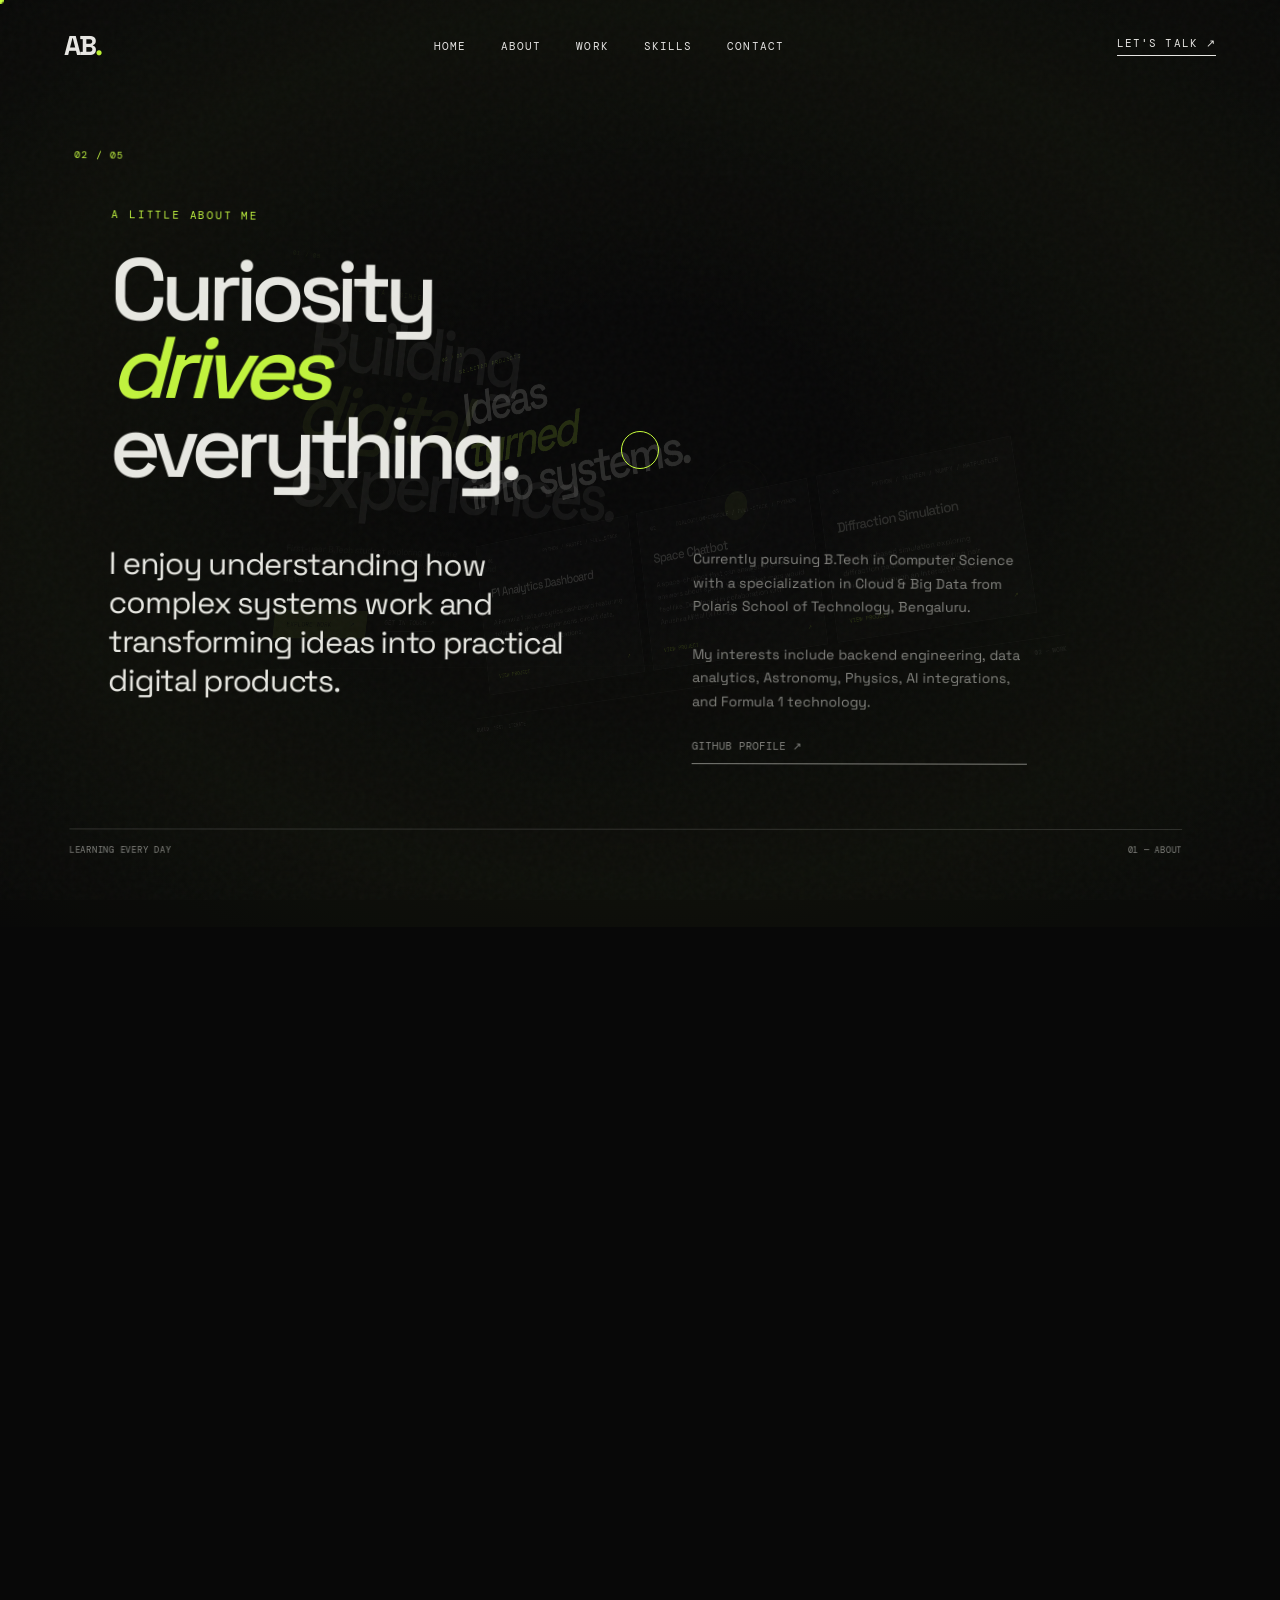
<file: index.html>
<!DOCTYPE html>
<html lang="en">
<head>
  <meta charset="UTF-8" />
  <meta name="viewport" content="width=device-width, initial-scale=1.0" />

  <title>Apoorva Bhardwaj — Developer</title>

  <link rel="stylesheet" href="style.css" />
</head>

<body>

  <div id="loader">
    <div class="loader-number">00</div>
    <div class="loader-line"></div>
    <p>INITIALIZING EXPERIENCE</p>
  </div>

  <div class="cursor"></div>
  <div class="cursor-outline"></div>

  <canvas id="space"></canvas>

  <div class="noise"></div>

  <header class="navbar">
    <a href="#home" class="logo magnetic">AB<span>.</span></a>

    <nav>
      <a href="#home">Home</a>
      <a href="#about">About</a>
      <a href="#work">Work</a>
      <a href="#skills">Skills</a>
      <a href="#contact">Contact</a>
    </nav>

    <a href="#contact" class="nav-contact magnetic">
      Let's Talk ↗
    </a>
  </header>

  <main>

    <div id="scroll-space">
      <section class="scroll-anchor" id="home-anchor"></section>
      <section class="scroll-anchor" id="about-anchor"></section>
      <section class="scroll-anchor" id="work-anchor"></section>
      <section class="scroll-anchor" id="skills-anchor"></section>
      <section class="scroll-anchor" id="contact-anchor"></section>
    </div>

    <div id="world">
      <div id="stage">

        <section class="scene-panel" data-index="0" id="home">

          <div class="panel-number">01 / 05</div>

          <div class="hero-content">
            <p class="eyebrow">CLOUD & BIG DATA ENGINEER</p>

            <h1>
              Building
              <span>digital</span>
              experiences.
            </h1>

            <p class="hero-description">
              First-year B.Tech student exploring software engineering,
              cloud computing, artificial intelligence, and data.
            </p>

            <div class="hero-actions">
              <a href="#work" class="button magnetic">
                Explore Work <span>↗</span>
              </a>

              <a href="#contact" class="text-link magnetic">
                Get in touch ↗
              </a>
            </div>
          </div>

          <div class="hero-side">
            <div class="orbit"></div>
            <p>SCROLL TO<br />ENTER THE SYSTEM ↓</p>
          </div>

          <div class="panel-footer">
            <span>BASED IN BENGALURU, INDIA</span>
            <span>AVAILABLE FOR OPPORTUNITIES</span>
          </div>

        </section>

        <section class="scene-panel" data-index="1" id="about">

          <div class="panel-number">02 / 05</div>

          <div class="section-content">

            <p class="eyebrow">A LITTLE ABOUT ME</p>

            <h2>
              Curiosity
              <span>drives</span>
              everything.
            </h2>

            <div class="about-grid">

              <p class="large-text">
                I enjoy understanding how complex systems work and
                transforming ideas into practical digital products.
              </p>

              <div class="about-details">
                <p>
                  Currently pursuing B.Tech in Computer Science with
                  a specialization in Cloud & Big Data from Polaris 
                  School of Technology, Bengaluru.
                </p>

                <p>
                  My interests include backend engineering, data
                  analytics, Astronomy, Physics, AI integrations, 
                  and Formula 1 technology.
                </p>

                <a
                  href="https://github.com/ABhardwaj28"
                  target="_blank"
                  rel="noopener noreferrer"
                  class="text-link magnetic"
                >
                  GitHub Profile ↗
                </a>
              </div>

            </div>

          </div>

          <div class="panel-footer">
            <span>LEARNING EVERY DAY</span>
            <span>01 — ABOUT</span>
          </div>

        </section>

        <section class="scene-panel" data-index="2" id="work">

          <div class="panel-number">03 / 05</div>

          <div class="section-content">

            <p class="eyebrow">SELECTED PROJECTS</p>

            <h2>
              Ideas
              <span>turned</span>
              into systems.
            </h2>

            <div class="projects">

              <a
                href="https://github.com/ABhardwaj28/F1-project"
                target="_blank"
                rel="noopener noreferrer"
                class="project-card magnetic"
              >
                <div class="project-top">
                  <span>01</span>
                  <span>PYTHON / FASTF1 / FULL_STACK</span>
                </div>

                <h3>F1 Analytics Dashboard</h3>

                <p>
                  A Formula 1 data analytics dashboard featuring
                  telemetry, driver comparisons, circuit data,
                  and performance visualizations.
                </p>

                <div class="project-bottom">
                  <span>VIEW PROJECT</span>
                  <span>↗</span>
                </div>
              </a>

              <a
                href="https://github.com/ABhardwaj28/Space-Chatbot"
                target="_blank"
                rel="noopener noreferrer"
                class="project-card magnetic"
              >
                <div class="project-top">
                  <span>02</span>
                  <span>DIALOGFLOW-CONSOLE / FULL-STACK / PYTHON</span>
                </div>

                <h3>Space Chatbot</h3>

                <p>
                  A space-chatbot that can answer all 
                  your answers about space, tell you what 
                  mars would feel like. Developed in collaboration
                  with Anushka Mittal (NTU ,sg).
                </p>

                <div class="project-bottom">
                  <span>VIEW PROJECT</span>
                  <span>↗</span>
                </div>
              </a>

              <div class="project-card">
                <div class="project-top">
                  <span>03</span>
                  <span>PYTHON / TKINTER / NUMPY / MATPLOTLIB</span>
                </div>

                <h3>Diffraction Simulation</h3>

                <p>
                  A Python-based simulation exploring diffraction
                  patterns and estimating hair thickness through
                  an interactive interface.
                </p>

                <div class="project-bottom">
                  <span>VIEW PROJECT</span>
                  <span>↗</span>
                </div>
              </div>

            </div>

          </div>

          <div class="panel-footer">
            <span>BUILD. TEST. ITERATE.</span>
            <span>02 — WORK</span>
          </div>

        </section>

        <section class="scene-panel" data-index="3" id="skills">

          <div class="panel-number">04 / 05</div>

          <div class="section-content">

            <p class="eyebrow">TECHNICAL TOOLKIT</p>

            <h2>
              Always
              <span>learning</span>
              something new.
            </h2>

            <div class="skills-grid">

              <div class="skill-group">
                <span>01</span>
                <h3>Languages</h3>
                <p>Python [Gold Badge on Hackerrank]</p>
                <p>JavaScript</p>
                <p>SQL</p>
                <p>HTML / CSS</p>
              </div>

              <div class="skill-group">
                <span>02</span>
                <h3>Technologies</h3>
                <p>Streamlit</p>
                <p>FastF1</p>
                <p>Git & GitHub</p>
                <p>Docker</p>
              </div>

              <div class="skill-group">
                <span>03</span>
                <h3>Interests</h3>
                <p>Cloud Computing</p>
                <p>Artificial Intelligence</p>
                <p>Data Analytics</p>
                <p>Open Source</p>
              </div>

            </div>

          </div>

          <div class="panel-footer">
            <span>PROGRESS OVER PERFECTION</span>
            <span>03 — SKILLS</span>
          </div>

        </section>

        <section class="scene-panel" data-index="4" id="contact">

          <div class="panel-number">05 / 05</div>

          <div class="contact-content">

            <p class="eyebrow">HAVE AN IDEA?</p>

            <h2>
              Let's build
              <span>something</span>
              meaningful.
            </h2>

            <p class="contact-description">
              Open to learning opportunities, collaborations,
              internships, and interesting technical projects.
            </p>

            <a
              href="mailto:bhardwajapoorva2848@gmail.com"
              class="contact-email magnetic"
            >
              bhardwajapoorva2848@gmail.com ↗
            </a>

            <div class="social-links">

              <a
                href="https://github.com/ABhardwaj28"
                target="_blank"
                rel="noopener noreferrer"
                class="magnetic"
              >
                GitHub ↗
              </a>

              <a
                href="https://www.linkedin.com/in/apoorvabhardwaj28/"
                target="_blank"
                rel="noopener noreferrer"
                class="magnetic"
              >
                LinkedIn ↗
              </a>

            </div>

          </div>

          <div class="panel-footer">
            <span>#OPENTOWORK</span>
            <span>© 2026 APOORVA BHARDWAJ</span>
          </div>

        </section>

      </div>
    </div>

  </main>

  <div class="flight-overlay"></div>

  <script src="script.js"></script>

</body>
</html>
</file>
<file: style.css>
@import url('https://fonts.googleapis.com/css2?family=DM+Mono:wght@400;500&family=Space+Grotesk:wght@300;400;500;600;700&display=swap');

:root {
  --background: #080808;
  --foreground: #f3f3ed;
  --muted: #858581;
  --accent: #c8ff3d;
  --line: rgba(243, 243, 237, 0.15);
}

* {
  margin: 0;
  padding: 0;
  box-sizing: border-box;
}

html {
  scroll-behavior: auto;
  background: var(--background);
}

body {
  background: var(--background);
  color: var(--foreground);
  font-family: "Space Grotesk", sans-serif;
  overflow-x: hidden;
  cursor: none;
}

a {
  color: inherit;
  text-decoration: none;
}

button,
a {
  -webkit-tap-highlight-color: transparent;
}

#loader {
  position: fixed;
  inset: 0;
  z-index: 99999;
  background: var(--background);
  display: flex;
  flex-direction: column;
  justify-content: center;
  align-items: center;
  gap: 18px;
  transition: opacity 0.8s ease, visibility 0.8s ease;
}

#loader.hide {
  opacity: 0;
  visibility: hidden;
}

.loader-number {
  font-family: "DM Mono", monospace;
  font-size: 5rem;
  color: var(--accent);
}

.loader-line {
  width: 180px;
  height: 1px;
  background: var(--line);
  overflow: hidden;
}

.loader-line::after {
  content: "";
  display: block;
  width: 100%;
  height: 100%;
  background: var(--accent);
  transform: translateX(-100%);
  animation: loading 1.5s ease forwards;
}

#loader p {
  font-family: "DM Mono", monospace;
  color: var(--muted);
  font-size: 0.65rem;
  letter-spacing: 0.15em;
}

@keyframes loading {
  to {
    transform: translateX(0);
  }
}

#space {
  position: fixed;
  inset: 0;
  z-index: -3;
  width: 100%;
  height: 100%;
}

.noise {
  position: fixed;
  inset: 0;
  z-index: 100;
  pointer-events: none;
  opacity: 0.04;
  background-image: url("data:image/svg+xml,%3Csvg viewBox='0 0 180 180' xmlns='http://www.w3.org/2000/svg'%3E%3Cfilter id='n'%3E%3CfeTurbulence type='fractalNoise' baseFrequency='.9' numOctaves='4' stitchTiles='stitch'/%3E%3C/filter%3E%3Crect width='100%25' height='100%25' filter='url(%23n)' opacity='.7'/%3E%3C/svg%3E");
}

.cursor,
.cursor-outline {
  position: fixed;
  top: 0;
  left: 0;
  pointer-events: none;
  z-index: 10000;
  border-radius: 50%;
  transform: translate3d(-50%, -50%, 0);
  will-change: transform;
}

.cursor {
  width: 7px;
  height: 7px;
  background: var(--accent);
}

.cursor-outline {
  width: 38px;
  height: 38px;
  border: 1px solid var(--accent);
  transition:
    width 0.3s ease,
    height 0.3s ease,
    background 0.3s ease;
}

.cursor-outline.large {
  width: 75px;
  height: 75px;
  background: rgba(200, 255, 61, 0.06);
}

.navbar {
  position: fixed;
  top: 0;
  left: 0;
  width: 100%;
  z-index: 500;
  display: flex;
  align-items: center;
  justify-content: space-between;
  padding: 28px 5vw;
  mix-blend-mode: difference;
}

.logo {
  font-size: 1.7rem;
  font-weight: 700;
  letter-spacing: -0.08em;
}

.logo span {
  color: var(--accent);
}

.navbar nav {
  display: flex;
  gap: 35px;
}

.navbar nav a,
.nav-contact {
  font-family: "DM Mono", monospace;
  font-size: 0.68rem;
  text-transform: uppercase;
  letter-spacing: 0.1em;
  color: var(--foreground);
  transition: color 0.3s ease;
}

.navbar nav a:hover,
.nav-contact:hover {
  color: var(--accent);
}

.nav-contact {
  border-bottom: 1px solid var(--foreground);
  padding-bottom: 5px;
}

#scroll-space {
  position: relative;
  height: 500vh;
}

.scroll-anchor {
  height: 100vh;
  pointer-events: none;
}

#world {
  position: fixed;
  inset: 0;
  z-index: 10;
  perspective: 1800px;
  perspective-origin: 50% 50%;
  overflow: hidden;
  pointer-events: none;
}

#stage {
  position: relative;
  width: 100%;
  height: 100%;
  transform-style: preserve-3d;
}

.scene-panel {
  position: absolute;
  inset: 0;
  width: 100%;
  height: 100%;
  padding: 150px 8vw 70px;
  display: flex;
  flex-direction: column;
  justify-content: center;
  transform-style: preserve-3d;
  opacity: 0;
  visibility: hidden;
  will-change: transform, opacity;
  backface-visibility: hidden;
  pointer-events: none;
}

.scene-panel.active {
  pointer-events: auto;
}

.panel-number {
  position: absolute;
  top: 145px;
  left: 5vw;
  font-family: "DM Mono", monospace;
  font-size: 0.65rem;
  color: var(--accent);
  letter-spacing: 0.12em;
}

.panel-footer {
  position: absolute;
  left: 5vw;
  right: 5vw;
  bottom: 30px;
  display: flex;
  justify-content: space-between;
  border-top: 1px solid var(--line);
  padding-top: 15px;
  font-family: "DM Mono", monospace;
  font-size: 0.58rem;
  letter-spacing: 0.08em;
  color: var(--muted);
}

.eyebrow {
  font-family: "DM Mono", monospace;
  font-size: 0.7rem;
  color: var(--accent);
  letter-spacing: 0.16em;
  margin-bottom: 30px;
}

.hero-content {
  max-width: 1000px;
  transform: translateZ(80px);
}

h1,
h2 {
  font-weight: 500;
  letter-spacing: -0.08em;
  line-height: 0.9;
}

h1 {
  font-size: clamp(4rem, 10vw, 10rem);
  max-width: 1100px;
}

h1 span,
h2 span {
  display: block;
  color: var(--accent);
  font-style: italic;
}

.hero-description {
  max-width: 420px;
  margin-top: 45px;
  margin-left: 8px;
  font-size: 0.95rem;
  line-height: 1.7;
  color: var(--muted);
}

.hero-actions {
  display: flex;
  align-items: center;
  gap: 35px;
  margin-top: 40px;
}

.button {
  display: inline-flex;
  align-items: center;
  gap: 35px;
  padding: 17px 23px;
  color: var(--background);
  background: var(--accent);
  font-family: "DM Mono", monospace;
  font-size: 0.7rem;
  text-transform: uppercase;
  transition: transform 0.3s ease;
}

.button:hover {
  transform: scale(1.05);
}

.text-link {
  font-family: "DM Mono", monospace;
  font-size: 0.7rem;
  text-transform: uppercase;
  border-bottom: 1px solid var(--muted);
  padding-bottom: 8px;
}

.hero-side {
  position: absolute;
  right: 9vw;
  bottom: 25%;
  text-align: right;
}

.hero-side p {
  font-family: "DM Mono", monospace;
  color: var(--muted);
  font-size: 0.58rem;
  line-height: 1.8;
  letter-spacing: 0.1em;
}

.orbit {
  width: 180px;
  height: 180px;
  border: 1px solid rgba(200, 255, 61, 0.4);
  border-radius: 50%;
  margin-bottom: 30px;
  animation: orbit 15s linear infinite;
  position: relative;
}

.orbit::before,
.orbit::after {
  content: "";
  position: absolute;
  inset: 25px;
  border: 1px solid var(--line);
  border-radius: 50%;
}

.orbit::after {
  inset: 60px;
  background: var(--accent);
  box-shadow: 0 0 50px rgba(200, 255, 61, 0.4);
}

@keyframes orbit {
  to {
    transform: rotate(360deg);
  }
}

.section-content {
  width: 100%;
  max-width: 1250px;
  margin: auto;
}

h2 {
  font-size: clamp(3.2rem, 7vw, 8rem);
  max-width: 950px;
  margin-bottom: 60px;
}

.about-grid {
  display: grid;
  grid-template-columns: 1fr 0.7fr;
  gap: 100px;
  max-width: 950px;
}

.large-text {
  font-size: clamp(1.4rem, 2.5vw, 2.3rem);
  line-height: 1.25;
  letter-spacing: -0.04em;
}

.about-details {
  display: flex;
  flex-direction: column;
  gap: 25px;
  color: var(--muted);
  font-size: 0.9rem;
  line-height: 1.7;
}

.projects {
  display: grid;
  grid-template-columns: repeat(3, 1fr);
  gap: 18px;
}

.project-card {
  min-height: 280px;
  padding: 25px;
  display: flex;
  flex-direction: column;
  justify-content: space-between;
  border: 1px solid var(--line);
  background: rgba(12, 12, 12, 0.7);
  transition:
    border-color 0.3s ease,
    background 0.3s ease,
    transform 0.3s ease;
}

.project-card:hover {
  border-color: var(--accent);
  background: rgba(200, 255, 61, 0.04);
}

.project-top,
.project-bottom {
  display: flex;
  justify-content: space-between;
  font-family: "DM Mono", monospace;
  font-size: 0.6rem;
  color: var(--muted);
}

.project-card h3 {
  font-size: 1.45rem;
  font-weight: 500;
  letter-spacing: -0.05em;
  margin: 25px 0 15px;
}

.project-card p {
  font-size: 0.8rem;
  line-height: 1.7;
  color: var(--muted);
}

.project-bottom {
  color: var(--accent);
  margin-top: 25px;
}

.skills-grid {
  display: grid;
  grid-template-columns: repeat(3, 1fr);
  gap: 25px;
}

.skill-group {
  border-top: 1px solid var(--line);
  padding-top: 20px;
}

.skill-group span {
  font-family: "DM Mono", monospace;
  color: var(--accent);
  font-size: 0.65rem;
}

.skill-group h3 {
  font-size: 1.5rem;
  margin: 25px 0;
  font-weight: 500;
}

.skill-group p {
  color: var(--muted);
  margin: 13px 0;
  font-family: "DM Mono", monospace;
  font-size: 0.75rem;
}

.contact-content {
  max-width: 1100px;
  margin: auto;
}

.contact-description {
  color: var(--muted);
  max-width: 400px;
  line-height: 1.7;
  margin: 30px 0;
}

.contact-email {
  display: inline-block;
  font-size: clamp(1.1rem, 3vw, 2.8rem);
  letter-spacing: -0.05em;
  border-bottom: 1px solid var(--accent);
  padding-bottom: 10px;
  color: var(--accent);
}

.social-links {
  display: flex;
  gap: 30px;
  margin-top: 50px;
}

.social-links a {
  font-family: "DM Mono", monospace;
  font-size: 0.7rem;
  border-bottom: 1px solid var(--line);
  padding-bottom: 8px;
}

.flight-overlay {
  position: fixed;
  inset: 0;
  z-index: 200;
  pointer-events: none;
  opacity: 0;
  background:
    radial-gradient(
      ellipse at center,
      transparent 20%,
      rgba(200, 255, 61, 0.04) 65%,
      rgba(0, 0, 0, 0.8) 100%
    );
  mix-blend-mode: screen;
}

.flight-overlay::before,
.flight-overlay::after {
  content: "";
  position: absolute;
  inset: 0;
  background: repeating-linear-gradient(
    90deg,
    transparent 0,
    transparent 10%,
    rgba(200, 255, 61, 0.12) 10.1%,
    transparent 10.2%
  );
  transform: scaleX(0.5);
  opacity: 0;
}

.flight-overlay::after {
  background: repeating-linear-gradient(
    0deg,
    transparent 0,
    transparent 8%,
    rgba(255, 255, 255, 0.1) 8.1%,
    transparent 8.2%
  );
}

@media (max-width: 900px) {
  .navbar {
    padding: 24px;
  }

  .navbar nav {
    display: none;
  }

  .nav-contact {
    font-size: 0.6rem;
  }

  .scene-panel {
    padding: 120px 8vw 70px;
  }

  .panel-number {
    top: 115px;
    left: 8vw;
  }

  .hero-side {
    display: none;
  }

  .hero-description {
    margin-top: 30px;
  }

  .about-grid {
    grid-template-columns: 1fr;
    gap: 30px;
  }

  .projects,
  .skills-grid {
    grid-template-columns: 1fr;
    max-height: 55vh;
    overflow-y: auto;
  }

  .project-card {
    min-height: 180px;
  }

  .project-card h3 {
    margin: 15px 0;
  }

  h2 {
    margin-bottom: 30px;
  }

  .panel-footer {
    left: 8vw;
    right: 8vw;
    font-size: 0.5rem;
  }

  .panel-footer span:last-child {
    display: none;
  }

  .contact-email {
    font-size: 1.25rem;
  }
}

@media (hover: none), (pointer: coarse) {
  body {
    cursor: auto;
  }

  .cursor,
  .cursor-outline {
    display: none !important;
  }
}

@media (prefers-reduced-motion: reduce) {
  *,
  *::before,
  *::after {
    animation-duration: 0.01ms !important;
    transition-duration: 0.01ms !important;
  }
}
</file>
